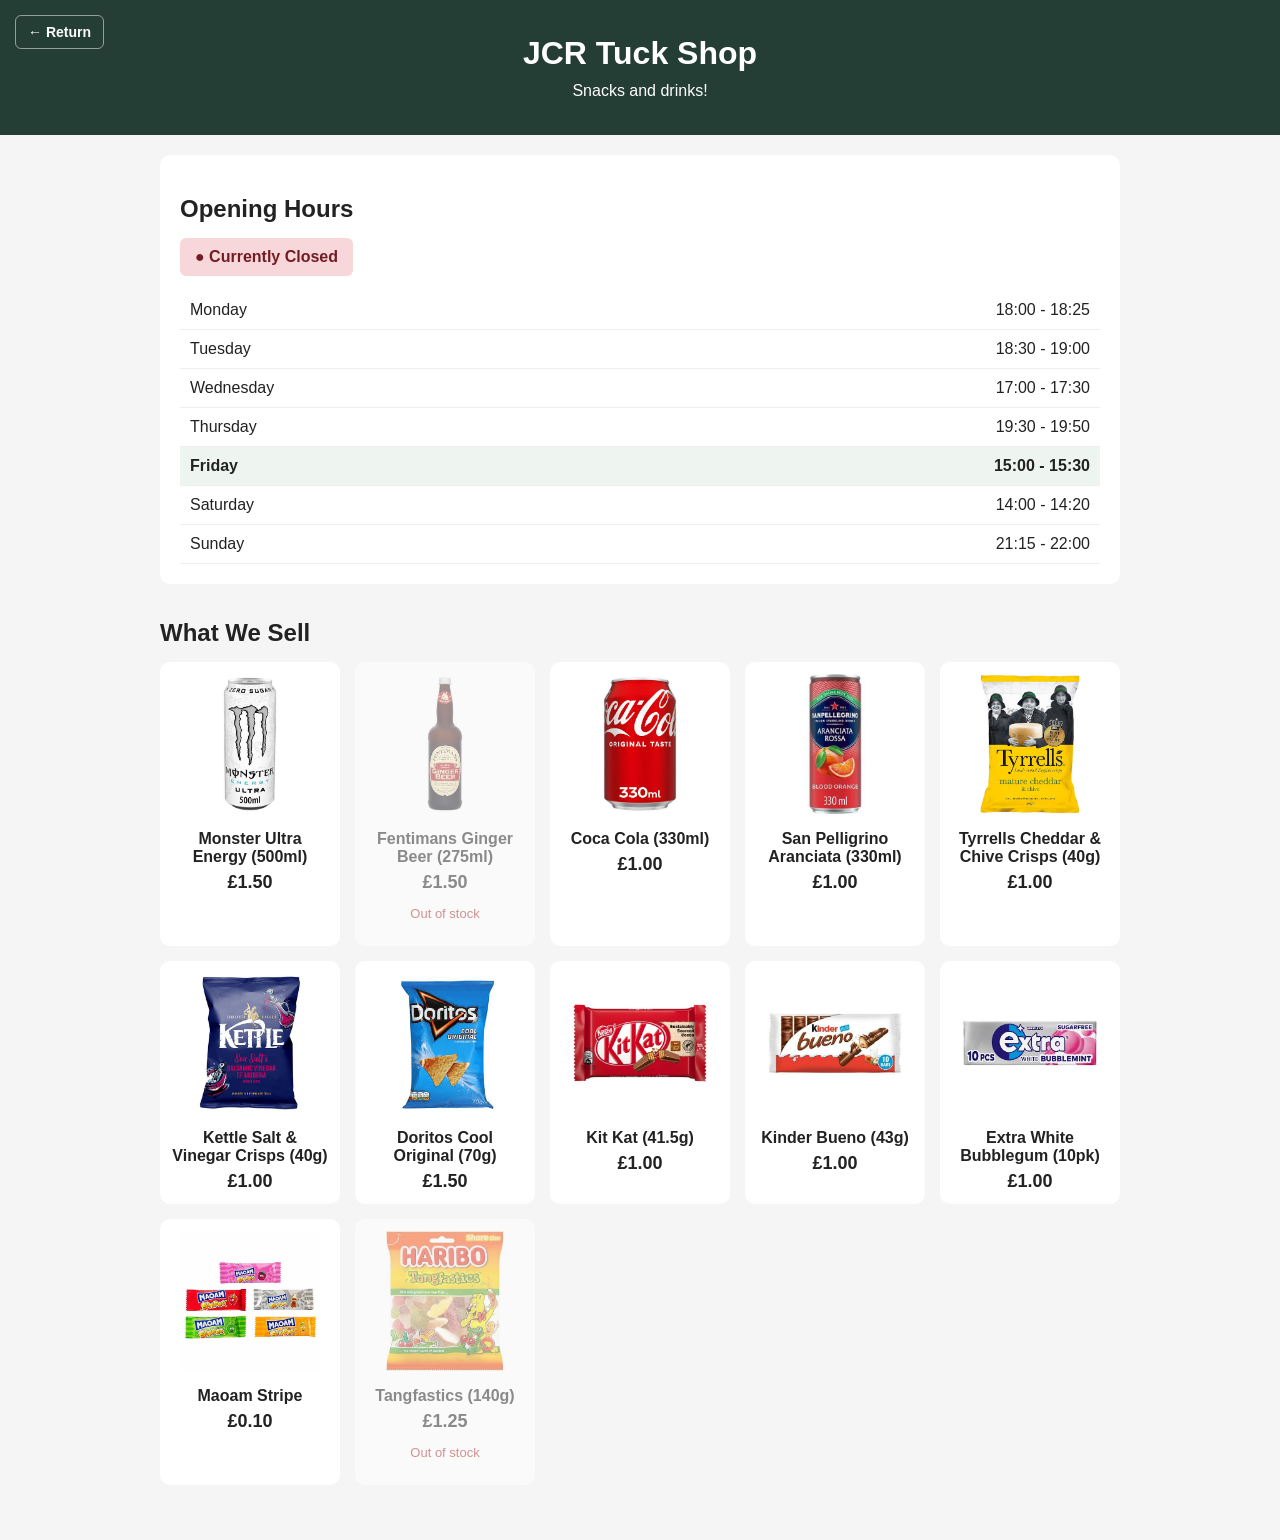
<file: index.html>
<!DOCTYPE html>
<html lang="en">
<head>
  <meta charset="UTF-8">
  <meta name="viewport" content="width=device-width, initial-scale=1.0">

  <title>JCR Tuck Shop</title>
  <link rel="stylesheet" href="style.css">
  <script src="script.js" defer></script>
  <link rel="icon" href="icon.ico">
</head>
<body>

  <header>
    <a href="https://orieljcrtreasurer.github.io/oriel-jcr/" class="return-button">← Return</a>
    <a href="admin/" id="admin-button" class="admin-button" hidden>⚙ Admin</a>
    <h1>JCR Tuck Shop</h1>
    <p>Snacks and drinks!</p>
  </header>

  <main>
    <section class="hours-section">
      <h2>Opening Hours</h2>

      <div id="shop-status" class="status">
        Checking opening hours...
      </div>

      <div id="opening-hours"></div>
    </section>

    <section>
      <h2>What We Sell</h2>
      <div id="products" class="product-grid">
        Loading products...
      </div>
    </section>
  </main>

</body>
</html>
</file>
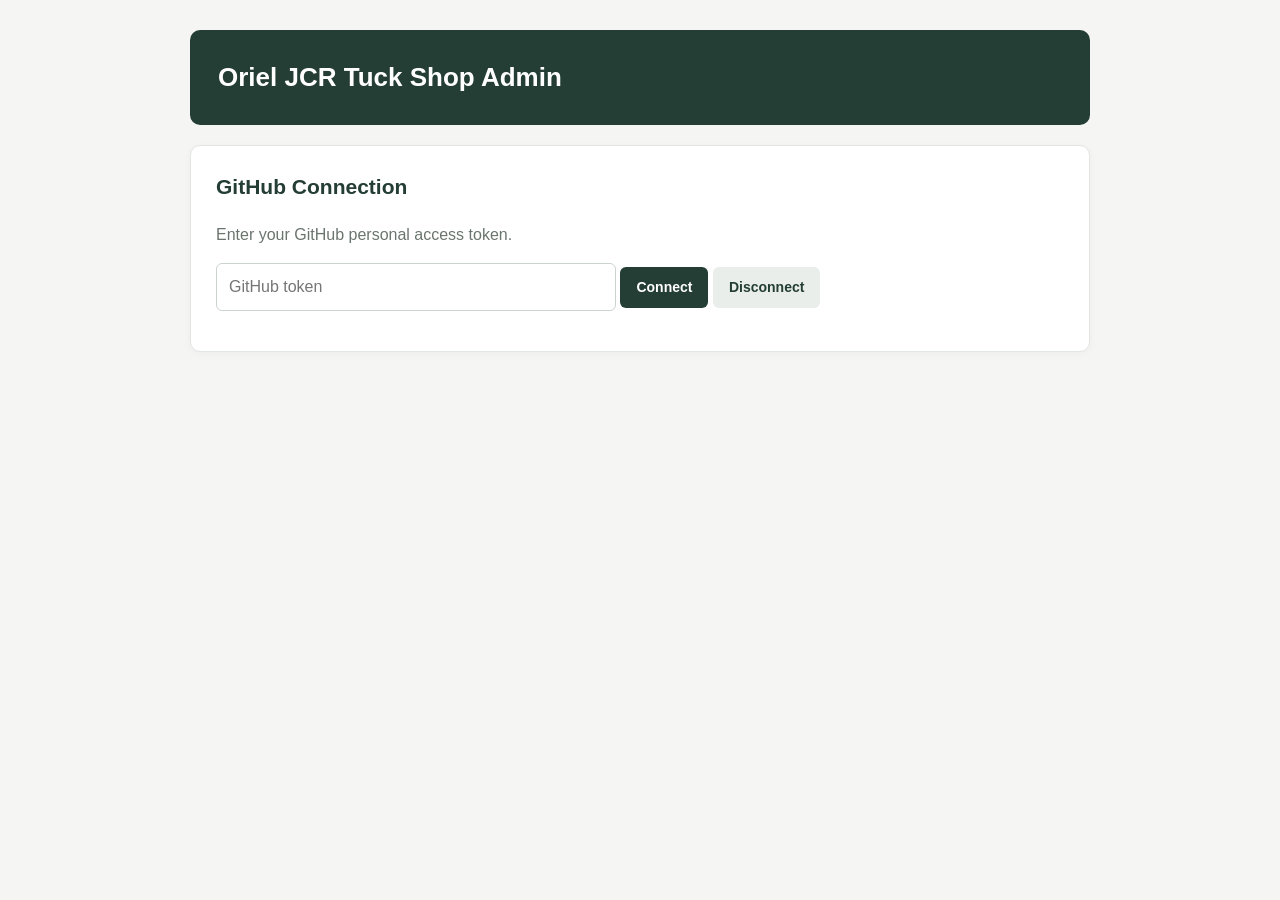
<file: admin/index.html>
<!DOCTYPE html>
<html lang="en">
<head>
  <meta charset="UTF-8">
  <meta name="viewport"
        content="width=device-width, initial-scale=1">
  <title>Oriel JCR Tuck Shop Admin</title>
  <link rel="stylesheet" href="admin.css">
  <script src="admin.js" defer></script>
  <link rel="icon" href="admin-icon.ico">
</head>
<body>

  <h1>Oriel JCR Tuck Shop Admin</h1>

  <section>
    <h2>GitHub Connection</h2>
    <p>Enter your GitHub personal access token.</p>
    <input type="password" id="token"
           placeholder="GitHub token"
           autocomplete="off">
    <button id="connect">Connect</button>
    <button id="disconnect">Disconnect</button>
    <p id="message" role="status"></p>
  </section>

  <div id="editor" hidden>
    <section>
      <h2>Products</h2>
      <div id="items-list"></div>

      <h3>Add / Edit Product</h3>
      <form id="item-form">
        <input id="name" placeholder="Product name" required>
        <input id="price" type="number" min="0"
               step="0.01" placeholder="Price" required>
        <div class="image-manager">
            <label for="image">Product image path</label>
            <input id="image" placeholder="images/example.jpg">

            <div>
                <label for="image-file">Choose an image</label>
                <input
                type="file"
                id="image-file"
                accept="image/png,image/jpeg,image/webp,image/gif"
                >
            </div>

            <div>
                <label for="image-filename">Filename</label>
                <input
                id="image-filename"
                placeholder="example.jpg"
                >
            </div>

            <button type="button" id="upload-image">
                Upload Image to GitHub
            </button>

            <button type="button" id="rename-image">Rename Existing Image</button>

            <p id="image-message" role="status"></p>
        </div>
        <label>
          <input id="available" type="checkbox" checked>
          Available
        </label>
        <p>
          <button type="submit">Save Product</button>
          <button type="button" id="clear-item">Clear</button>
        </p>
      </form>

      <button id="save-items">Publish Products to GitHub</button>
    </section>

    <section>
      <h2>Opening Hours</h2>
      <div id="hours-list"></div>
      <button id="save-hours">Publish Hours to GitHub</button>
    </section>
  </div>

</body>
</html>
</file>
<file: style.css>
* {
  box-sizing: border-box;
}

body {
  margin: 0;
  font-family: Arial, sans-serif;
  background: #f5f5f5;
  color: #222;
}

header {
  position: relative;
  background: #243d35;
  color: white;
  text-align: center;
  padding: 35px 20px;
}

header h1 {
  margin: 0 0 10px;
}

header p {
  margin: 0;
}

main {
  max-width: 1000px;
  margin: auto;
  padding: 20px;
}

section {
  margin-bottom: 35px;
}

h2 {
  margin-bottom: 15px;
}

.return-button {
  position: absolute;
  top: 15px;
  left: 15px;
  color: white;
  text-decoration: none;
  font-size: 14px;
  font-weight: bold;
  padding: 8px 12px;
  border: 1px solid rgba(255, 255, 255, 0.5);
  border-radius: 6px;
  transition: background 0.2s;
}
.return-button:hover {
  background: #1b342c;
}

.hours-section,
.product-card {
  background: white;
  border-radius: 10px;
  padding: 20px;
}

.status {
  display: inline-block;
  padding: 10px 15px;
  border-radius: 6px;
  font-weight: bold;
  margin-bottom: 15px;
}

.status.open {
  background: #d4edda;
  color: #155724;
}

.status.closed {
  background: #f8d7da;
  color: #721c24;
}

.status.unknown {
  background: #fff3cd;
  color: #664d03;
}

.hours-table {
  width: 100%;
  border-collapse: collapse;
}

.hours-table td {
  padding: 10px;
  border-bottom: 1px solid #eee;
}

.hours-table td:last-child {
  text-align: right;
}

.hours-table tr.today {
  background: #eef5f0;
  font-weight: bold;
}

.product-grid {
  display: grid;
  grid-template-columns:
    repeat(auto-fill, minmax(170px, 1fr));
  gap: 15px;
}

.product-card {
  padding: 12px;
  text-align: center;
  overflow: hidden;
  transition: transform 0.25s ease, box-shadow 0.25s ease;
}

.product-card img {
  width: 100%;
  height: 140px;
  object-fit: contain;
  border-radius: 6px;
}

.product-card h3 {
  font-size: 16px;
  margin: 12px 0 6px;
}

.product-card .price {
  font-weight: bold;
  font-size: 18px;
  margin: 0;
}

.product-card.unavailable {
  opacity: 0.5;
}

.product-card .stock {
  font-size: 13px;
  color: #a33;
}

.product-card:hover {
  transform: translateY(-2px);
  box-shadow: 0 8px 12px rgba(139, 92, 246, 0.35);
}

/* Admin button */

.admin-button {
  position: absolute;
  top: 15px;
  right: 15px;

  background: rgba(255, 255, 255, 0.15);
  color: white;
  text-decoration: none;
  font-size: 14px;
  font-weight: bold;

  padding: 8px 12px;
  border: 1px solid rgba(255, 255, 255, 0.5);
  border-radius: 6px;

  transition: background 0.2s;
}

.admin-button:hover {
  background: rgba(255, 255, 255, 0.25);
}

/* Keep hidden elements hidden */
.admin-button[hidden] {
  display: none;
}

@media (max-width: 500px) {
  header {
    padding: 25px 15px;
    padding-top: 65px;
  }

  main {
    padding: 15px;
  }

  .product-grid {
    grid-template-columns: repeat(2, minmax(0, 1fr));
    gap: 10px;
  }
}
</file>
<file: admin/admin.css>
/* ==============================
   ORIEL JCR TUCK SHOP ADMIN
   ============================== */

:root {
  --green: #243d35;
  --green-hover: #355c4d;
  --background: #f5f6f4;
  --white: #ffffff;
  --text: #242b27;
  --muted: #6b756f;
  --border: #e1e6e2;
  --danger: #b53a3a;
  --radius: 10px;
}

* {
  box-sizing: border-box;
}

body {
  margin: 0;
  padding: 30px 20px;
  font-family: Arial, Helvetica, sans-serif;
  background: var(--background);
  color: var(--text);
  line-height: 1.5;
}

/* Main layout */

body > h1,
body > section,
body > #editor {
  max-width: 900px;
  margin-left: auto;
  margin-right: auto;
}

body > h1 {
  background: var(--green);
  color: white;
  padding: 28px;
  border-radius: var(--radius);
  margin-top: 0;
  margin-bottom: 20px;
  font-size: 26px;
}

#editor[hidden] {
  display: none;
}

/* Sections */

section {
  background: var(--white);
  padding: 25px;
  margin-bottom: 20px;
  border: 1px solid var(--border);
  border-radius: var(--radius);
  box-shadow: 0 2px 8px rgba(0, 0, 0, 0.035);
}

h2 {
  margin: 0 0 20px;
  font-size: 21px;
  color: var(--green);
}

h3 {
  margin: 20px 0 12px;
  font-size: 16px;
}

p {
  color: var(--muted);
}

/* Inputs */

input[type="text"],
input[type="password"],
input[type="number"],
input[type="time"],
input:not([type]),
select {
  padding: 11px 12px;
  border: 1px solid #cbd5ce;
  border-radius: 6px;
  font: inherit;
  background: white;
  color: var(--text);
  max-width: 100%;
  transition: border-color 0.15s;
}

input:focus,
select:focus {
  outline: 2px solid rgba(36, 61, 53, 0.15);
  border-color: var(--green);
}

input[type="checkbox"] {
  accent-color: var(--green);
  width: 17px;
  height: 17px;
  vertical-align: middle;
}

input[type="file"] {
  max-width: 100%;
  padding: 10px;
  background: var(--background);
  border: 1px dashed #b8c7bd;
  border-radius: 6px;
}

/* Buttons */

button {
  background: var(--green);
  color: white;
  border: none;
  border-radius: 6px;
  padding: 10px 16px;
  font: inherit;
  font-size: 14px;
  font-weight: 600;
  cursor: pointer;
  transition: background 0.15s, transform 0.15s;
}

button:hover:not(:disabled) {
  background: var(--green-hover);
}

button:active:not(:disabled) {
  transform: scale(0.98);
}

button:disabled {
  opacity: 0.5;
  cursor: not-allowed;
}

/* Secondary buttons */

#disconnect,
#clear-item {
  background: #e9eeea;
  color: var(--green);
}

#disconnect:hover,
#clear-item:hover {
  background: #dbe5dd;
}

/* GitHub connection */

#token {
  width: min(100%, 400px);
}

#message {
  margin-top: 15px;
  font-size: 14px;
  white-space: pre-wrap;
  overflow-wrap: anywhere;
}

/* Product list */

#items-list {
  border: 1px solid var(--border);
  border-radius: 8px;
  overflow: hidden;
}

.item {
  display: flex;
  align-items: center;
  gap: 12px;
  padding: 12px;
  border-bottom: 1px solid var(--border);
  background: white;
}

.item:last-child {
  border-bottom: none;
}

.item:nth-child(even) {
  background: #fafbf9;
}

.item img {
  width: 55px;
  height: 55px;
  object-fit: contain;
  flex-shrink: 0;
  border-radius: 5px;
  background: white;
}

.item span {
  flex: 1;
  min-width: 0;
  overflow-wrap: anywhere;
  font-size: 14px;
}

.item button {
  flex-shrink: 0;
  padding: 8px 12px;
}

.item button:last-child {
  background: #fce8e8;
  color: var(--danger);
}

.item button:last-child:hover {
  background: #f7d2d2;
}

/* Product editor */

#item-form {
  background: #f9faf8;
  border: 1px solid var(--border);
  border-radius: 8px;
  padding: 20px;
}

#item-form > input:not([type="checkbox"]) {
  display: block;
  width: 100%;
  margin-bottom: 12px;
}

#item-form > label {
  display: inline-flex;
  align-items: center;
  gap: 7px;
  margin: 8px 0;
}

/* Image uploader */

.image-manager {
  margin-top: 15px;
  padding: 18px;
  border: 1px solid var(--border);
  border-radius: 8px;
  background: white;
}

.image-manager > label,
.image-manager > div > label {
  display: block;
  font-size: 13px;
  font-weight: bold;
  margin-bottom: 6px;
}

.image-manager > input,
.image-manager > div > input {
  display: block;
  width: 100%;
  margin-bottom: 14px;
}

.image-manager button {
  margin: 4px 5px 4px 0;
}

#image-message {
  font-size: 13px;
  overflow-wrap: anywhere;
}

/* Publish buttons */

#save-items,
#save-hours {
  width: 100%;
  padding: 14px;
  margin-top: 20px;
  font-size: 15px;
}

/* Opening hours */

.day {
  border: 1px solid var(--border);
  border-radius: 8px;
  padding: 15px;
  margin-bottom: 12px;
  background: #fafbf9;
}

.day h3 {
  margin: 0 0 12px;
  color: var(--green);
}

.session {
  display: flex;
  align-items: center;
  gap: 10px;
  margin-bottom: 10px;
  flex-wrap: wrap;
}

.session input {
  width: 125px;
}

.session button {
  background: #fce8e8;
  color: var(--danger);
}

.session button:hover {
  background: #f7d2d2;
}

.day > button {
  background: #e9eeea;
  color: var(--green);
  margin-top: 5px;
}

.day > button:hover {
  background: #dbe5dd;
}

/* Mobile layout */

@media (max-width: 600px) {
  body {
    padding: 12px;
  }

  body > h1 {
    padding: 22px 18px;
    font-size: 22px;
  }

  section {
    padding: 16px;
  }

  .item {
    flex-wrap: wrap;
  }

  .item span {
    flex-basis: calc(100% - 75px);
  }

  .item button {
    flex: 1;
  }

  #item-form {
    padding: 14px;
  }

  .session {
    gap: 6px;
  }

  .session input {
    width: 110px;
  }

  #connect,
  #disconnect {
    margin-top: 8px;
  }
}
</file>
